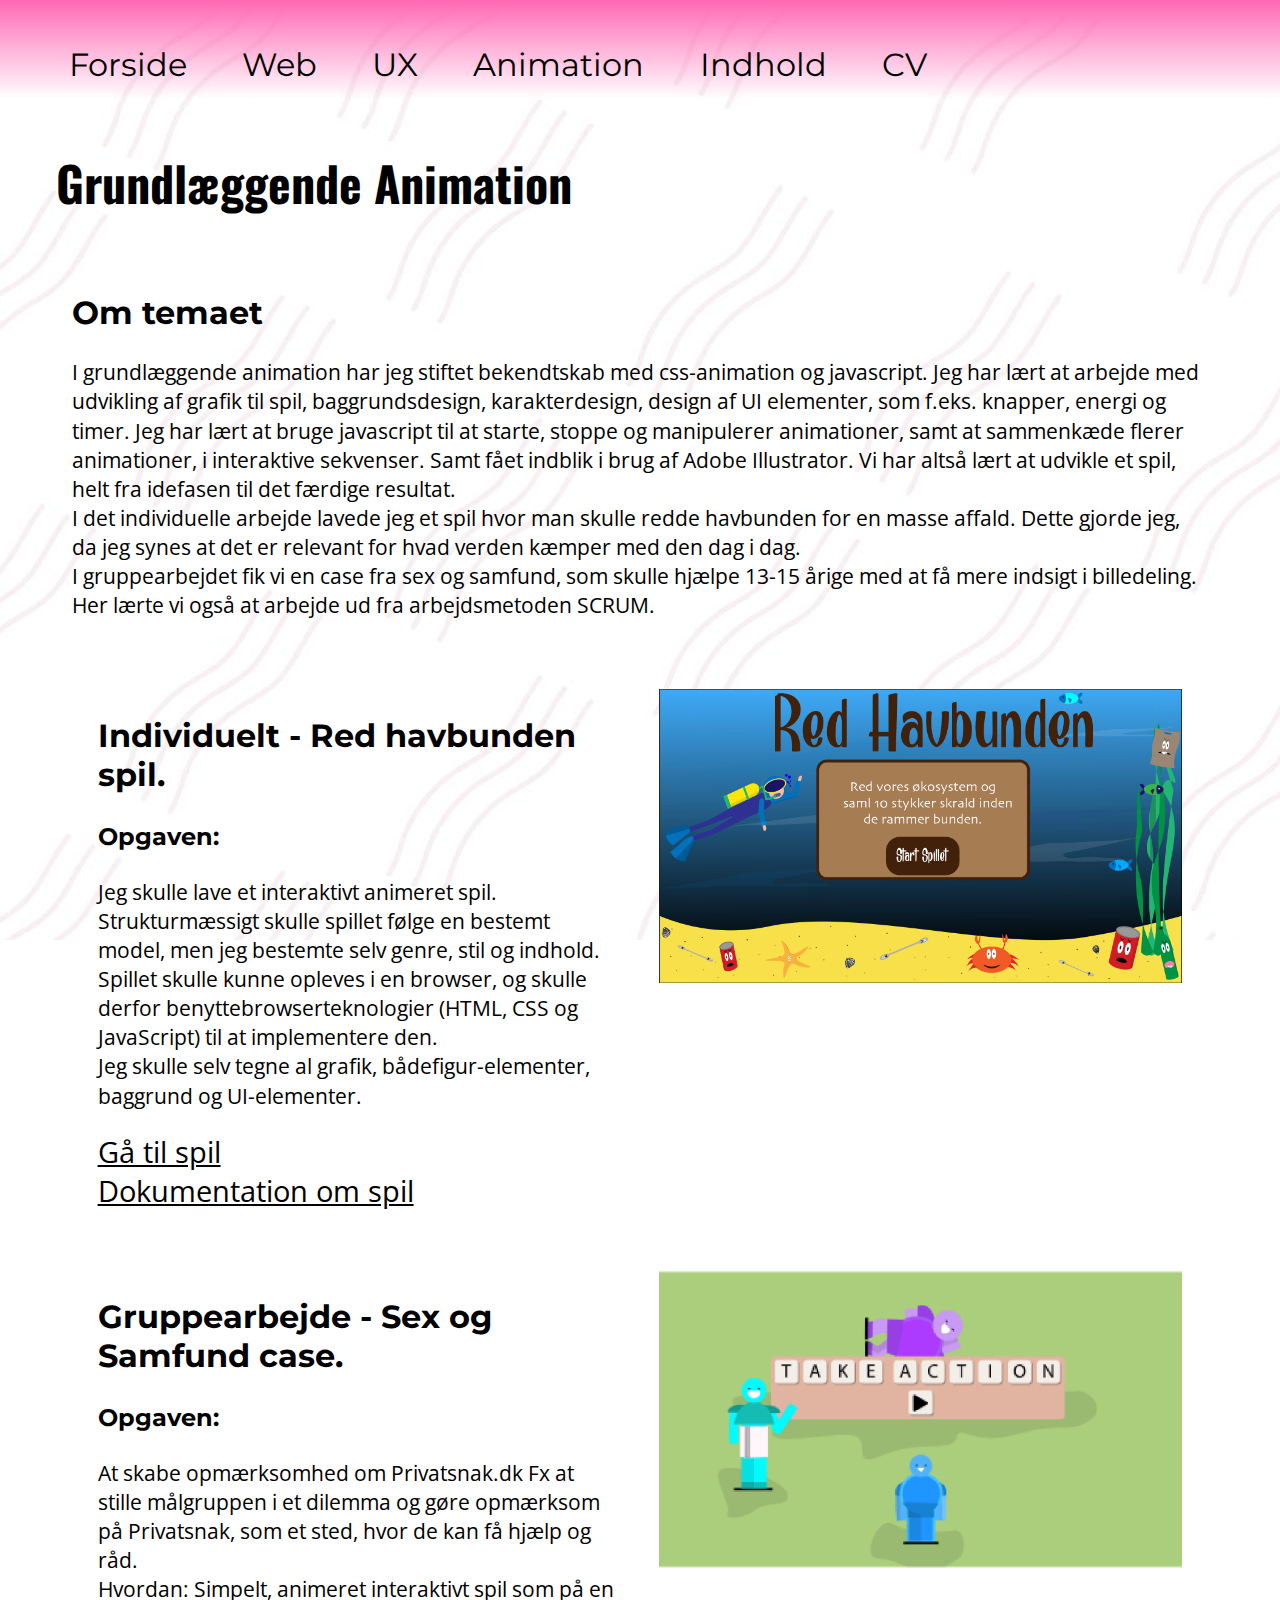
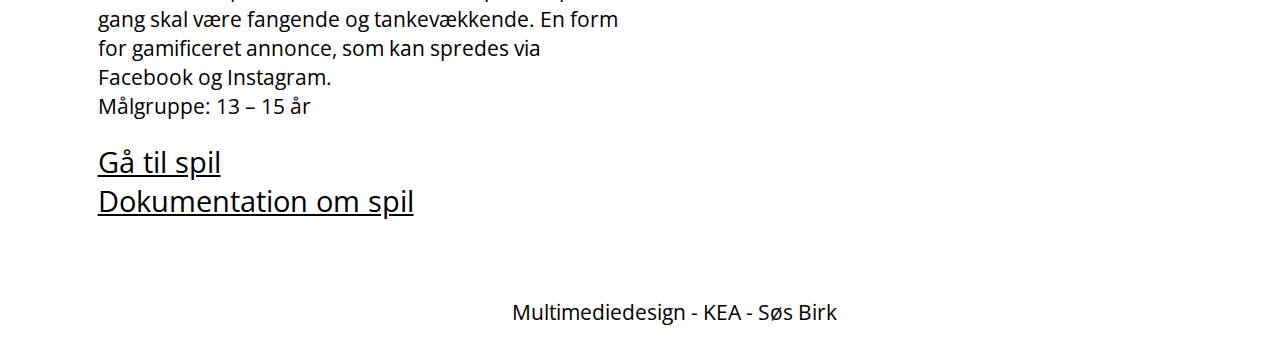
<file: animation.html>
<!DOCTYPE html>
<html lang="da">

<head>
    <meta charset="utf-8">
    <meta name="viewport" content="width=device-width, initial-scale=1.0">
    <title>Portfolio</title>
    <link rel="stylesheet" href="style.css">
    <link href="https://fonts.googleapis.com/css?family=Montserrat|Open+Sans+Condensed:300|Oswald&display=swap" rel="stylesheet">
    <link rel="apple-touch-icon" sizes="180x180" href="my_icon/apple-touch-icon.png">
    <link rel="icon" type="image/png" sizes="32x32" href="my_icon/favicon-32x32.png">
    <link rel="icon" type="image/png" sizes="16x16" href="my_icon/favicon-16x16.png">
    <link rel="manifest" href="my_icon/site.webmanifest">
    <link rel="mask-icon" href="my_icon/safari-pinned-tab.svg" color="#5bbad5">
    <link rel="shortcut icon" href="my_icon/favicon.ico">
    <meta name="msapplication-TileColor" content="#da532c">
    <meta name="msapplication-config" content="my_icon/browserconfig.xml">
    <meta name="theme-color" content="#ffffff">
</head>

<body>
    <header>
        <nav>
            <div id="menuknap">☰</div>
            <ul style="list-style-type:none" id="menu" class="hidden">
                <li><a href="index.html">Forside</a></li>
                <li><a href="web.html">Web</a> </li>
                <li><a href="ux.html">UX</a> </li>
                <li><a href="animation.html">Animation</a> </li>
                <li><a href="indhold.html">Indhold</a> </li>
                <li><a href="cv.html">CV</a> </li>
            </ul>
        </nav>
    </header>

    <section id="animation">

        <h1>Grundlæggende Animation</h1>

        <section id="om_tema">

            <div id="tx">
                <h2>Om temaet</h2>
                <p>I grundlæggende animation har jeg stiftet bekendtskab med css-animation og javascript. Jeg har lært at arbejde med udvikling af grafik til spil, baggrundsdesign, karakterdesign, design af UI elementer, som f.eks. knapper, energi og timer. Jeg har lært at bruge javascript til at starte, stoppe og manipulerer animationer, samt at sammenkæde flerer animationer, i interaktive sekvenser. Samt fået indblik i brug af Adobe Illustrator.
                    Vi har altså lært at udvikle et spil, helt fra idefasen til det færdige resultat. <br>
                    I det individuelle arbejde lavede jeg et spil hvor man skulle redde havbunden for en masse affald. Dette gjorde jeg, da jeg synes at det er relevant for hvad verden kæmper med den dag i dag. <br>
                    I gruppearbejdet fik vi en case fra sex og samfund, som skulle hjælpe 13-15 årige med at få mere indsigt i billedeling. Her lærte vi også at arbejde ud fra arbejdsmetoden SCRUM.
                </p>
            </div>
        </section>
        <div class="sectionwrapper">
            <div class="col">
                <h2>Individuelt - Red havbunden spil.</h2>
                <h3>Opgaven:</h3>
                <p>Jeg skulle lave et interaktivt animeret spil. Strukturmæssigt skulle spillet følge en bestemt model, men jeg bestemte selv genre, stil og indhold. <br>Spillet skulle kunne opleves i en browser, og skulle derfor benyttebrowserteknologier (HTML, CSS og JavaScript) til at implementere den. <br>Jeg skulle selv tegne al grafik, bådefigur-elementer, baggrund og UI-elementer.</p>

                <a href="http://soesbirk.dk/kea/04_animation/spil/index.html"> Gå til spil </a><br>
                <a href="red_havbunden_dokumentation.pdf"> Dokumentation om spil </a>

            </div>
            <div class="col"><img src="red_havbunden.png" alt="redhavbunden">



            </div>
        </div>

        <div class="sectionwrapper">

            <div class="col">
                <h2>Gruppearbejde - Sex og Samfund case.</h2>
                <h3>Opgaven:</h3>
                <p>At skabe opmærksomhed om Privatsnak.dk
                    Fx at stille målgruppen i et dilemma og gøre opmærksom på Privatsnak, som et sted, hvor de kan få hjælp og råd.

                    <br>Hvordan:
                    Simpelt, animeret interaktivt spil som på en gang skal være fangende og tankevækkende.
                    En form for gamificeret annonce, som kan spredes via Facebook og Instagram.

                    <br>Målgruppe:
                    13 – 15 år
                </p>

                <a href="http://soesbirk.dk/kea/04_animation/take_action/spil1"> Gå til spil </a><br>
                <a href="http://soesbirk.dk/kea/04_animation/take_action_dokumentationssite/gruppe_8_dokumentationssite"> Dokumentation om spil </a>
            </div>
            <div class="col"><img src="take_action.png" alt="spil">

                <figure>
                    <figcaption></figcaption>
                </figure>

            </div>
        </div>

    </section>

    <footer>
        <div class="footer">
            <p> Multimediedesign - KEA - Søs Birk</p>
        </div>
    </footer>
    <script src="script.js"></script>
</body>

</html>
</file>
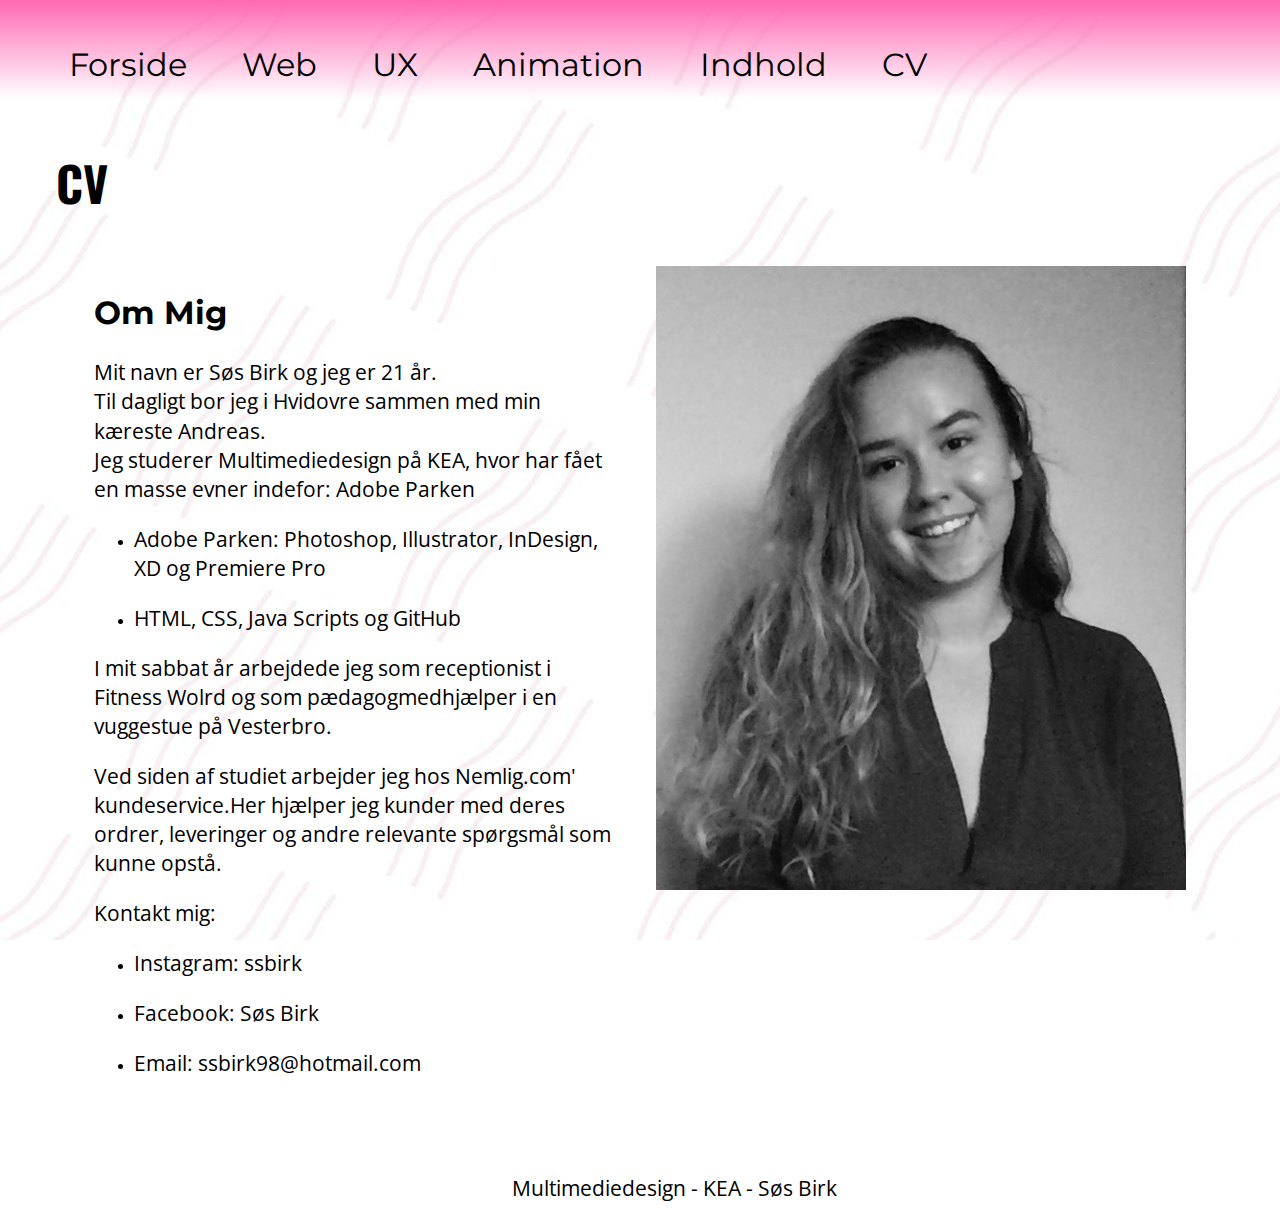
<file: cv.html>
<!DOCTYPE html>
<html lang="da">

<head>
    <meta charset="utf-8">
    <meta name="viewport" content="width=device-width, initial-scale=1.0">
    <title>Portfolio</title>
    <link rel="stylesheet" href="style.css">
    <link href="https://fonts.googleapis.com/css?family=Montserrat|Open+Sans+Condensed:300|Oswald&display=swap" rel="stylesheet">
    <link rel="apple-touch-icon" sizes="180x180" href="my_icon/apple-touch-icon.png">
    <link rel="icon" type="image/png" sizes="32x32" href="my_icon/favicon-32x32.png">
    <link rel="icon" type="image/png" sizes="16x16" href="my_icon/favicon-16x16.png">
    <link rel="manifest" href="my_icon/site.webmanifest">
    <link rel="mask-icon" href="my_icon/safari-pinned-tab.svg" color="#5bbad5">
    <link rel="shortcut icon" href="my_icon/favicon.ico">
    <meta name="msapplication-TileColor" content="#da532c">
    <meta name="msapplication-config" content="my_icon/browserconfig.xml">
    <meta name="theme-color" content="#ffffff">

</head>

<body>
    <header>
        <nav>
            <div id="menuknap">☰</div>
            <ul style="list-style-type:none" id="menu" class="hidden">
                <li><a href="index.html">Forside</a></li>
                <li><a href="web.html">Web</a> </li>
                <li><a href="ux.html">UX</a> </li>
                <li><a href="animation.html">Animation</a> </li>
                <li><a href="indhold.html">Indhold</a> </li>
                <li><a href="cv.html">CV</a> </li>
            </ul>
        </nav>
    </header>

    <section id="cv">
        <h1>CV</h1>
        <div class="sectionwrapper">

            <div class="col">
                <h2>Om Mig</h2>
                <p>Mit navn er Søs Birk og jeg er 21 år.<br>
                    Til dagligt bor jeg i Hvidovre sammen med min kæreste Andreas.<br>
                    Jeg studerer Multimediedesign på KEA, hvor har fået en masse evner indefor: Adobe Parken <br>
                    <ul>
                        <li>
                            <p>Adobe Parken: Photoshop, Illustrator, InDesign, XD og Premiere Pro</p>
                        </li>

                        <li>
                            <p>HTML, CSS, Java Scripts og GitHub</p>
                        </li>
                    </ul>


                    <p> I mit sabbat år arbejdede jeg som receptionist i Fitness Wolrd og som pædagogmedhjælper i en vuggestue på Vesterbro.</p>
                    <p>
                        Ved siden af studiet arbejder jeg hos Nemlig.com' kundeservice.Her hjælper jeg kunder med deres ordrer, leveringer og andre relevante spørgsmål som kunne opstå.
                    </p>

                    <p>Kontakt mig:</p>
                    <ul>
                        <li>
                            <p>Instagram: ssbirk</p>
                        </li>

                        <li>
                            <p>Facebook: Søs Birk</p>
                        </li>
                        <li>
                            <p>Email: ssbirk98@hotmail.com</p>
                        </li>
                    </ul>

            </div>
            <div class="col"><img src="billede_af_mig.jpeg" alt="mig">
                <figure>
                    <figcaption></figcaption>
                </figure>

            </div>
        </div>
    </section>

    <footer>
        <div class="footer">
            <p> Multimediedesign - KEA - Søs Birk</p>
        </div>
    </footer>
    <script src="script.js"></script>
</body>

</html>
</file>
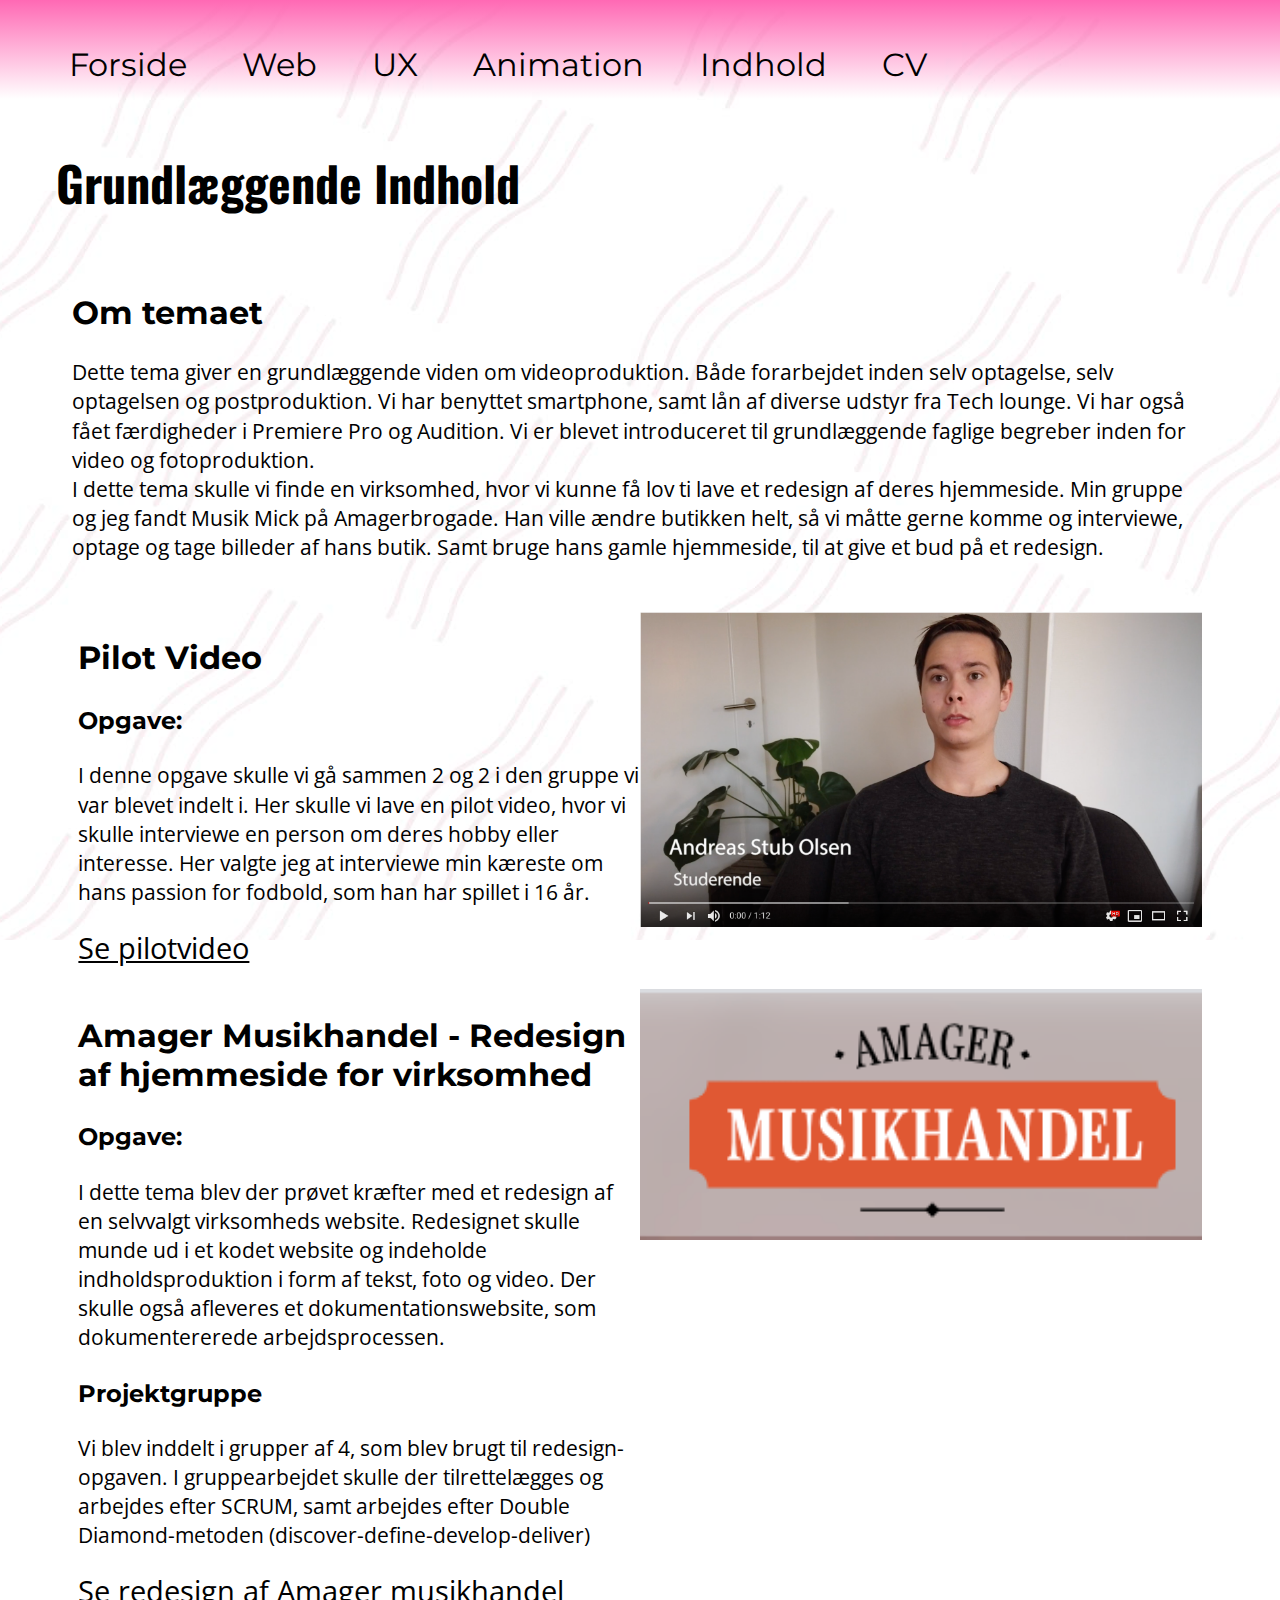
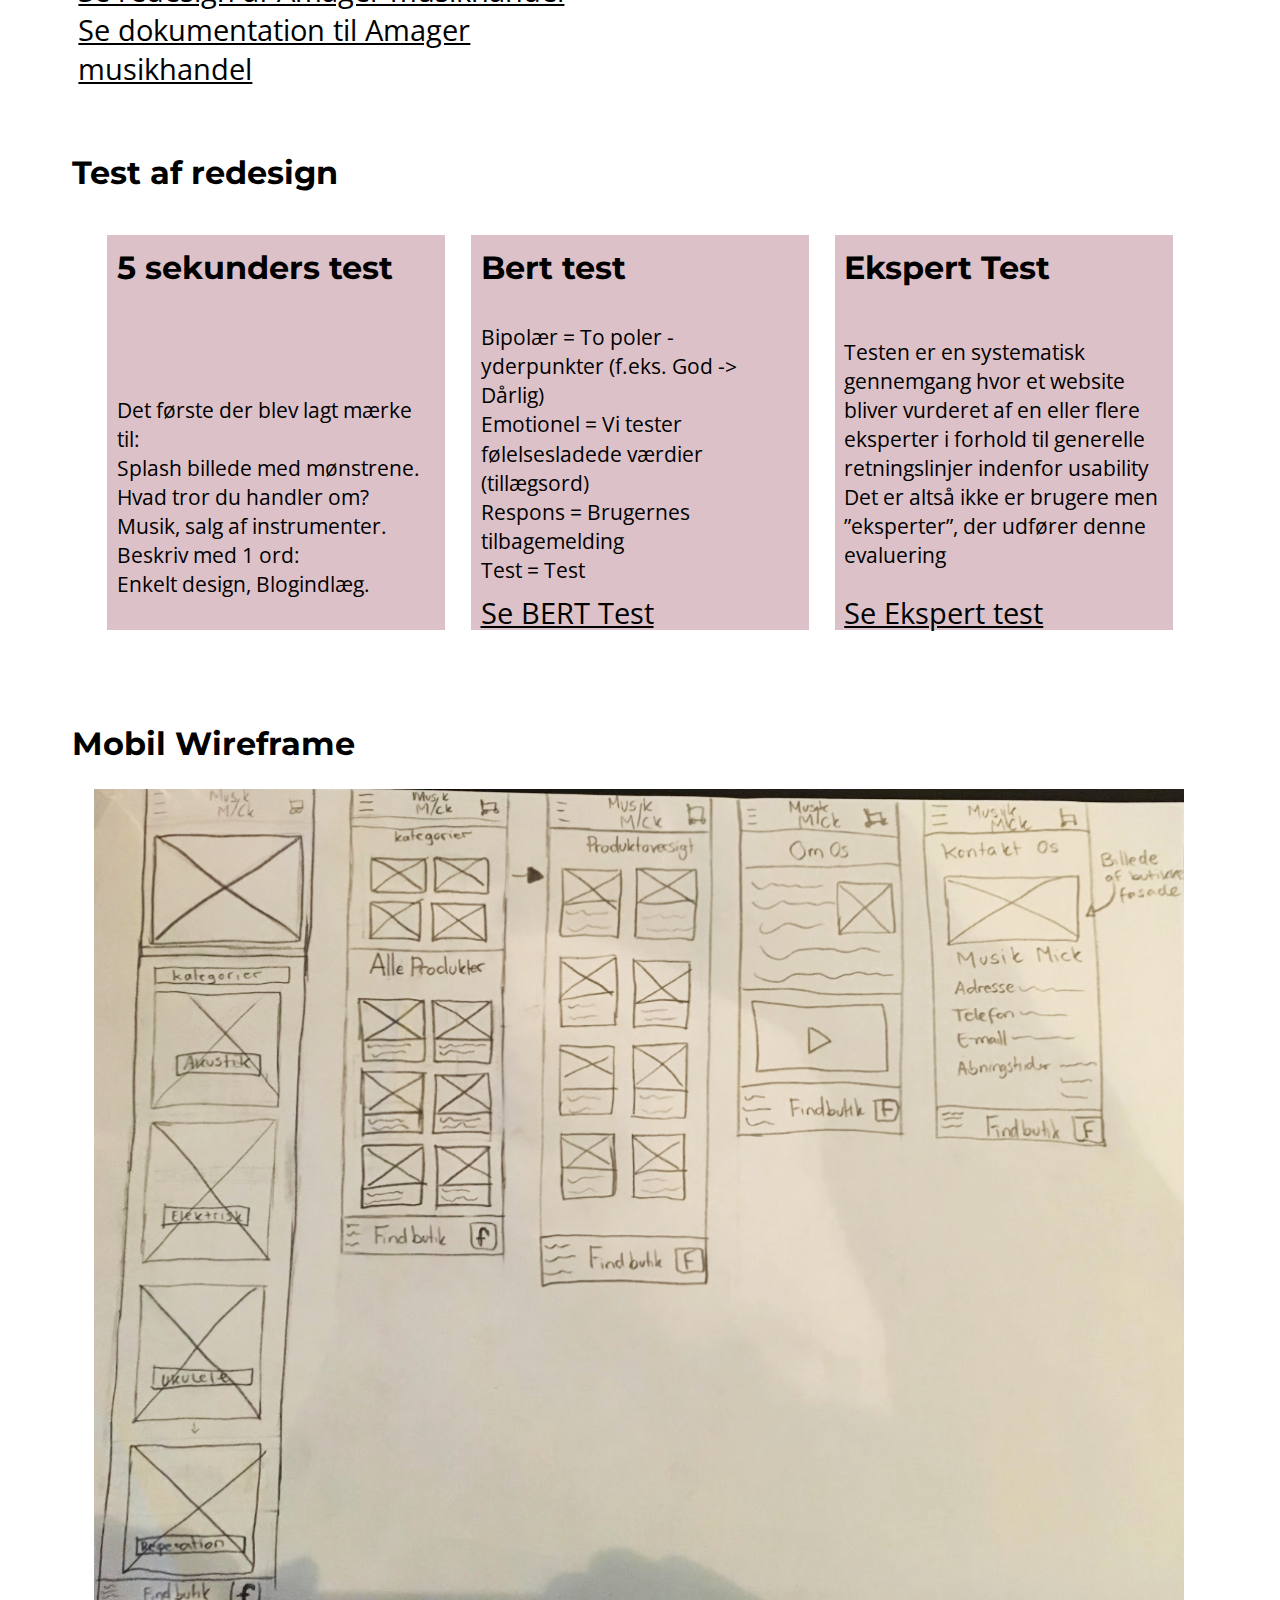
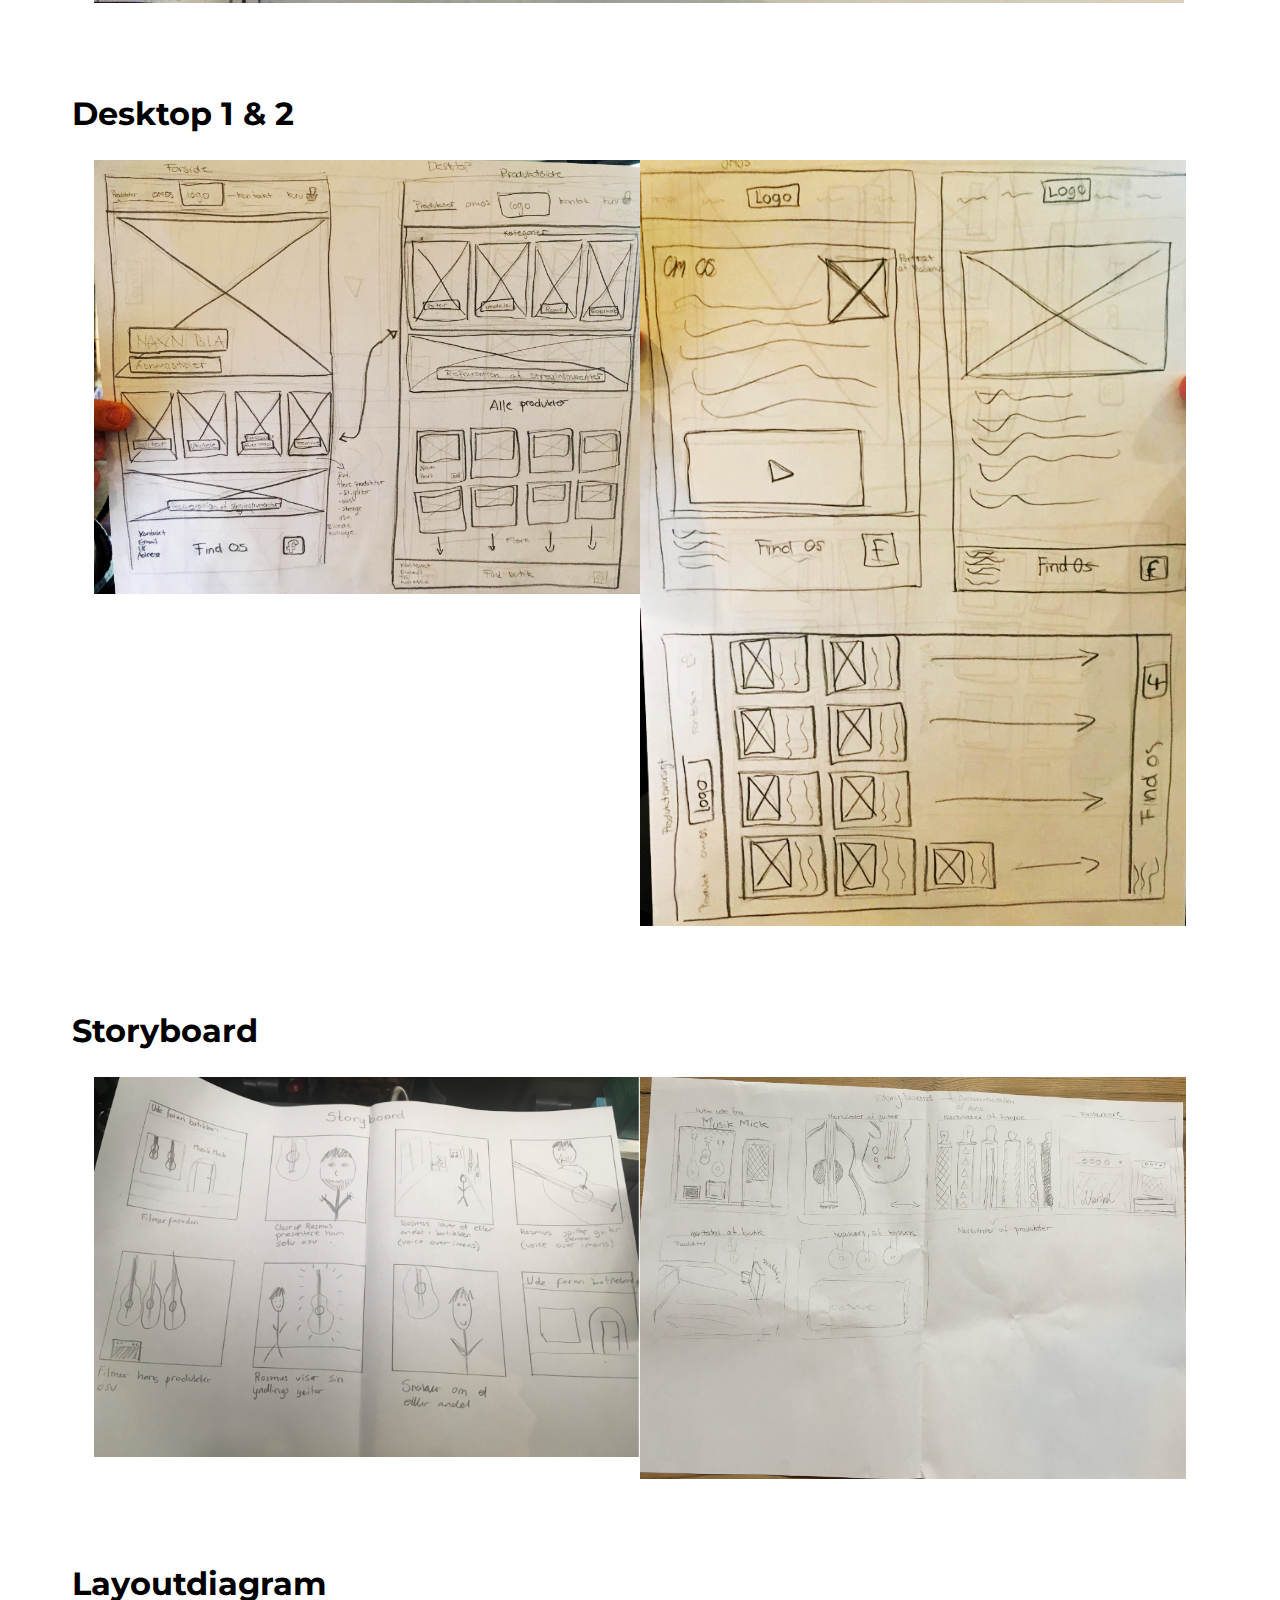
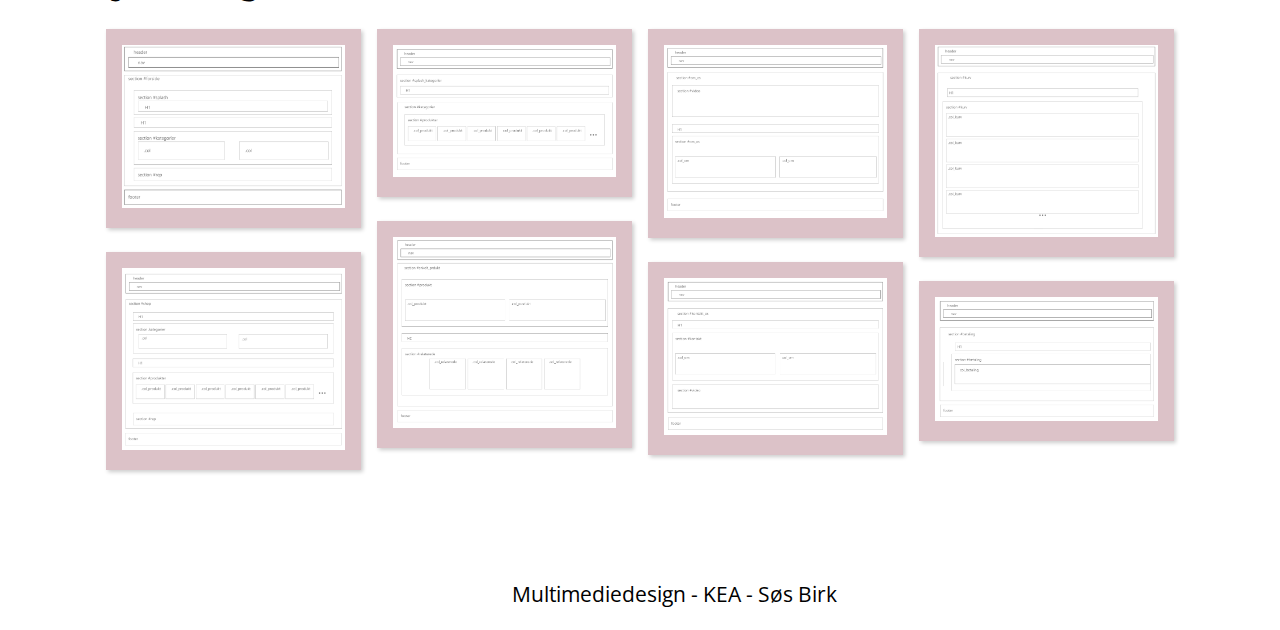
<file: indhold.html>
<!DOCTYPE html>
<html lang="da">

<head>
    <meta charset="utf-8">
    <meta name="viewport" content="width=device-width, initial-scale=1.0">
    <title>Portfolio</title>
    <link rel="stylesheet" href="style.css">
    <link href="https://fonts.googleapis.com/css?family=Montserrat|Open+Sans+Condensed:300|Oswald&display=swap" rel="stylesheet">
    <link rel="apple-touch-icon" sizes="180x180" href="my_icon/apple-touch-icon.png">
    <link rel="icon" type="image/png" sizes="32x32" href="my_icon/favicon-32x32.png">
    <link rel="icon" type="image/png" sizes="16x16" href="my_icon/favicon-16x16.png">
    <link rel="manifest" href="my_icon/site.webmanifest">
    <link rel="mask-icon" href="my_icon/safari-pinned-tab.svg" color="#5bbad5">
    <link rel="shortcut icon" href="my_icon/favicon.ico">
    <meta name="msapplication-TileColor" content="#da532c">
    <meta name="msapplication-config" content="my_icon/browserconfig.xml">
    <meta name="theme-color" content="#ffffff">
</head>

<body>
    <header>
        <nav>
            <div id="menuknap">☰</div>
            <ul style="list-style-type:none" id="menu" class="hidden">
                <li><a href="index.html">Forside</a></li>
                <li><a href="web.html">Web</a> </li>
                <li><a href="ux.html">UX</a> </li>
                <li><a href="animation.html">Animation</a> </li>
                <li><a href="indhold.html">Indhold</a> </li>
                <li><a href="cv.html">CV</a> </li>
            </ul>
        </nav>
    </header>


    <section id="indhold">
        <h1>Grundlæggende Indhold</h1>
        <section id="om_tema">
            <div class="tx">
                <h2>Om temaet</h2>
                <p>Dette tema giver en grundlæggende viden om videoproduktion. Både forarbejdet inden selv optagelse, selv optagelsen og postproduktion. Vi har benyttet smartphone, samt lån af diverse udstyr fra Tech lounge. Vi har også fået færdigheder i Premiere Pro og Audition. Vi er blevet introduceret til grundlæggende faglige begreber inden for video og fotoproduktion. <br>

                    I dette tema skulle vi finde en virksomhed, hvor vi kunne få lov ti lave et redesign af deres hjemmeside. Min gruppe og jeg fandt Musik Mick på Amagerbrogade. Han ville ændre butikken helt, så vi måtte gerne komme og interviewe, optage og tage billeder af hans butik. Samt bruge hans gamle hjemmeside, til at give et bud på et redesign.</p>
            </div>
        </section>


        <div class="sectionwrapper">

            <div class="col">
                <h2>Pilot Video</h2>
                <h3>Opgave:</h3>
                <p> I denne opgave skulle vi gå sammen 2 og 2 i den gruppe vi var blevet indelt i. Her skulle vi lave en pilot video, hvor vi skulle interviewe en person om deres hobby eller interesse. Her valgte jeg at interviewe min kæreste om hans passion for fodbold, som han har spillet i 16 år.</p>

                <a href="https://www.youtube.com/watch?v=8Mih6vYU_7w"> Se pilotvideo</a>

            </div>
            <div class="col"><img src="pilot_video.png" alt="pilotvideo">
                <figure>
                    <figcaption></figcaption>
                </figure>

            </div>
        </div>

        <div class="sectionwrapper">

            <div class="col">
                <h2>Amager Musikhandel - Redesign af hjemmeside for virksomhed</h2>
                <h3>Opgave:</h3>
                <p> I dette tema blev der prøvet kræfter med et redesign af en selvvalgt virksomheds website. Redesignet skulle munde ud i et kodet website og indeholde indholdsproduktion i form af tekst, foto og video. Der skulle også afleveres et dokumentationswebsite, som dokumentererede arbejdsprocessen. </p>
                <h3>Projektgruppe </h3>
                <p> Vi blev inddelt i grupper af 4, som blev brugt til redesign-opgaven. I gruppearbejdet skulle der tilrettelægges og arbejdes efter SCRUM, samt arbejdes efter Double Diamond-metoden (discover-define-develop-deliver)</p>

                <a href="http://soesbirk.dk/kea/05_indhold/05_03_01_redesign/"> Se redesign af Amager musikhandel</a> <br>
                <a href="http://soesbirk.dk/kea/05_indhold/musik_mick_dokumentation/"> Se dokumentation til Amager musikhandel</a>

            </div>
            <div class="col"><img src="amager_musikhandel_logo.png" alt="logo">
                <figure>
                    <figcaption></figcaption>
                </figure>

            </div>
        </div>

        <section id="test">
            <h2>Test af redesign</h2>
            <div class="sectionwrapper1">
                <div class="col_m">
                    <h2>5 sekunders test</h2>
                    <p>Det første der blev lagt mærke til:<br>
                        Splash billede med mønstrene.<br>
                        Hvad tror du handler om?<br>
                        Musik, salg af instrumenter.<br>
                        Beskriv med 1 ord:<br>
                        Enkelt design, Blogindlæg.</p>
                </div>
                <div class="col_m">
                    <h2>Bert test</h2>
                    <p>Bipolær = To poler - yderpunkter (f.eks. God -> Dårlig)<br>
                        Emotionel = Vi tester følelsesladede værdier (tillægsord)<br>
                        Respons = Brugernes tilbagemelding<br>
                        Test = Test
                    </p>
                    <a href="https://docs.google.com/forms/d/e/1FAIpQLSd1C9juSrXY-UxzP1SEdIyHk-YEhsrnRTZ1MOI7O9NQSk0X9A/viewform"> Se BERT Test</a>
                </div>
                <div class="col_m">
                    <h2>Ekspert Test</h2>
                    <p>Testen er en systematisk gennemgang hvor et website bliver vurderet af en eller flere eksperter i forhold til generelle retningslinjer indenfor usability
                        Det er altså ikke er brugere men ”eksperter”, der udfører denne evaluering</p>
                    <a href="eksperttest.pdf">Se Ekspert test</a>
                </div>

            </div>
        </section>

        <section id="mobil">
            <h2>Mobil Wireframe</h2>
            <div class="sectionwrapper">
                <div class="col">
                    <img src="wireframe_mobil.png" alt="mobil">
                </div>
            </div>
        </section>


        <section id="desktop">
            <h2>Desktop 1 & 2</h2>
            <div class="sectionwrapper">
                <div class="col">
                    <img src="wirefram_desktop1.png" alt="dektop1">
                </div>
                <div class="col">
                    <img src="wireframe_desktop2.png" alt="desktop2">
                </div>
            </div>
        </section>

        <section id="storyboard">
            <h2>Storyboard</h2>
            <div class="sectionwrapper">
                <div class="col">
                    <img src="storyboard.png" alt="storyboard">
                </div>
                <div class="col">
                    <img src="storyboard2.JPG" alt="storyboard2">
                </div>
            </div>
        </section>

        <section id="layoutdiagram">
            <h2>Layoutdiagram</h2>
            <div id="layoutdiagram_id">
                <div class="col">
                    <div class="layoutdiagram"><img src="layout2.png" alt="2"></div>
                    <div class="layoutdiagram"><img src="layout3.png" alt="3"></div>
                    <div class="layoutdiagram"><img src="layout4.png" alt="4"></div>
                    <div class="layoutdiagram"><img src="layout5.png" alt="5"></div>
                    <div class="layoutdiagram"><img src="layout6.png" alt="6"></div>
                    <div class="layoutdiagram"><img src="layout7.png" alt="7"></div>
                    <div class="layoutdiagram"><img src="layout8.png" alt="8"></div>
                    <div class="layoutdiagram"><img src="layout9.png" alt="9"></div>
                </div>
            </div>

        </section>
    </section>



    <footer>
        <div class="footer">
            <p> Multimediedesign - KEA - Søs Birk</p>
        </div>
    </footer>
    <script src="script.js"></script>
</body>

</html>
</file>
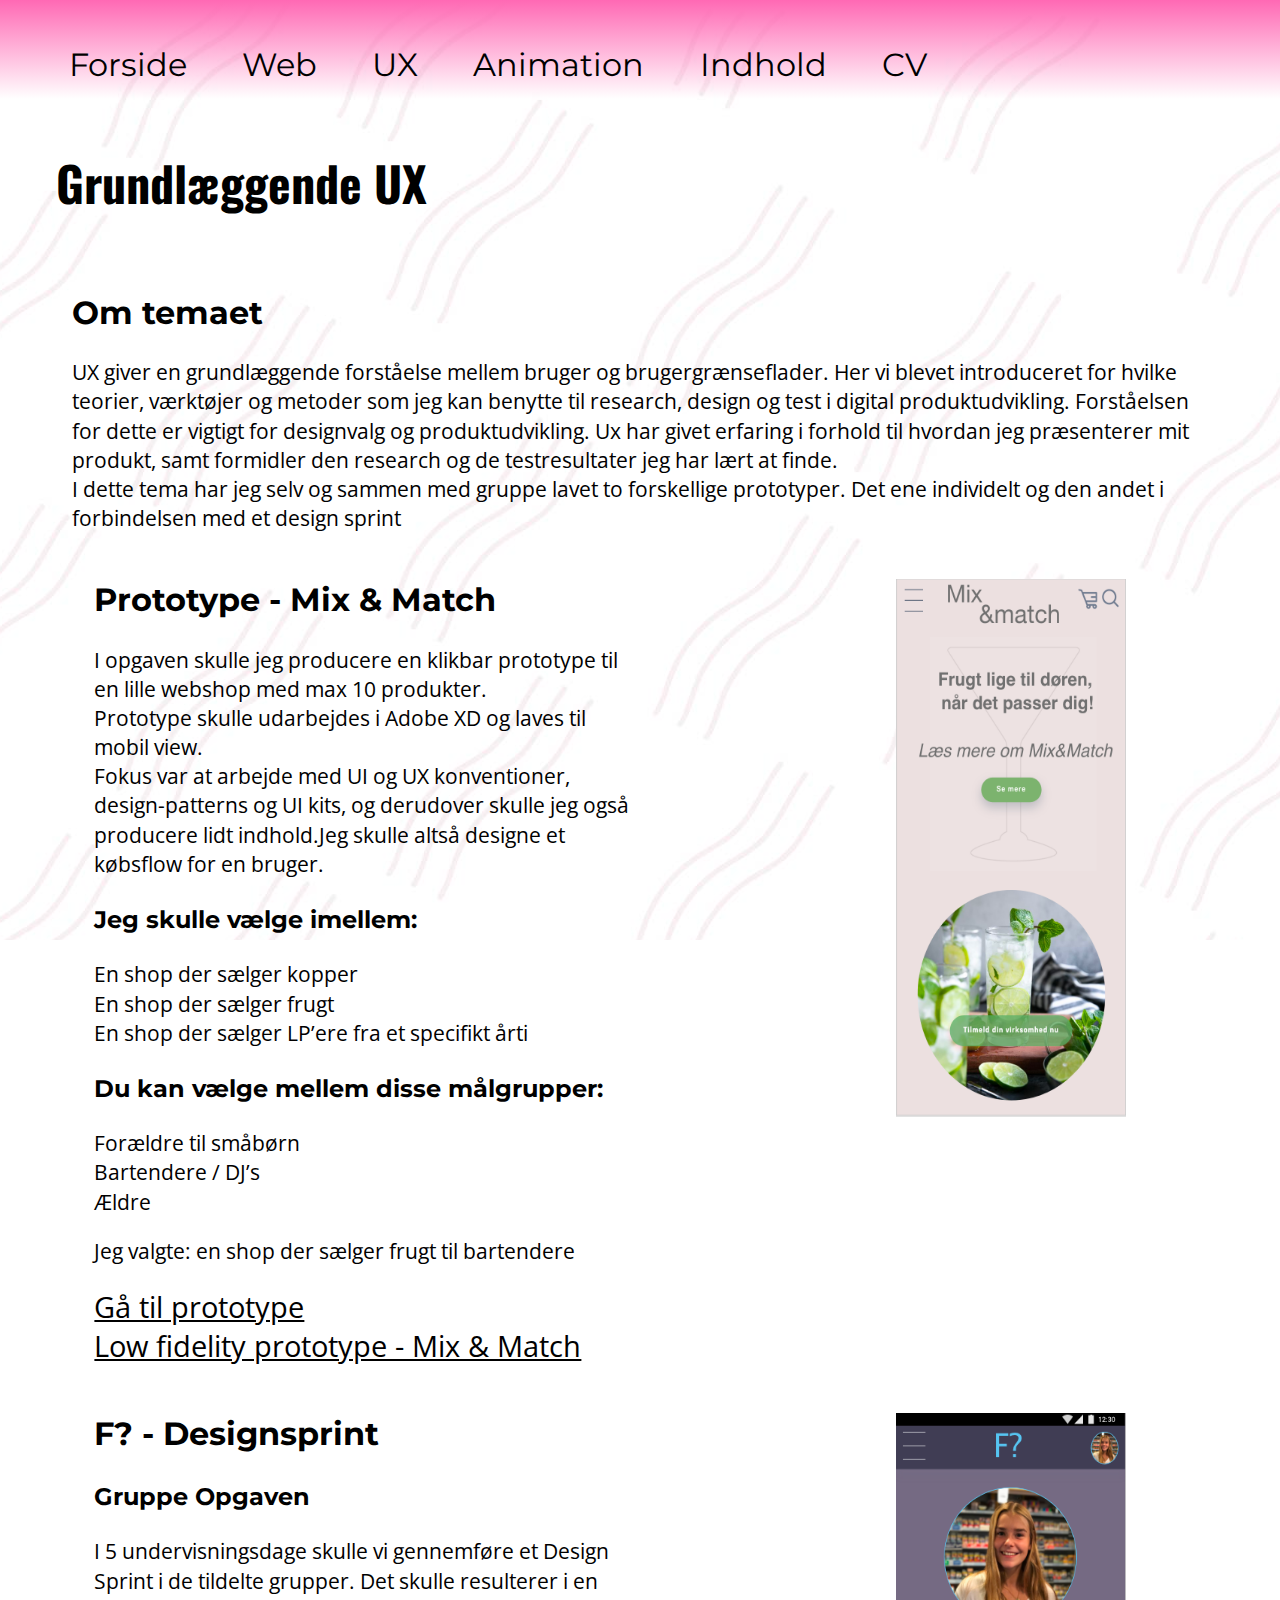
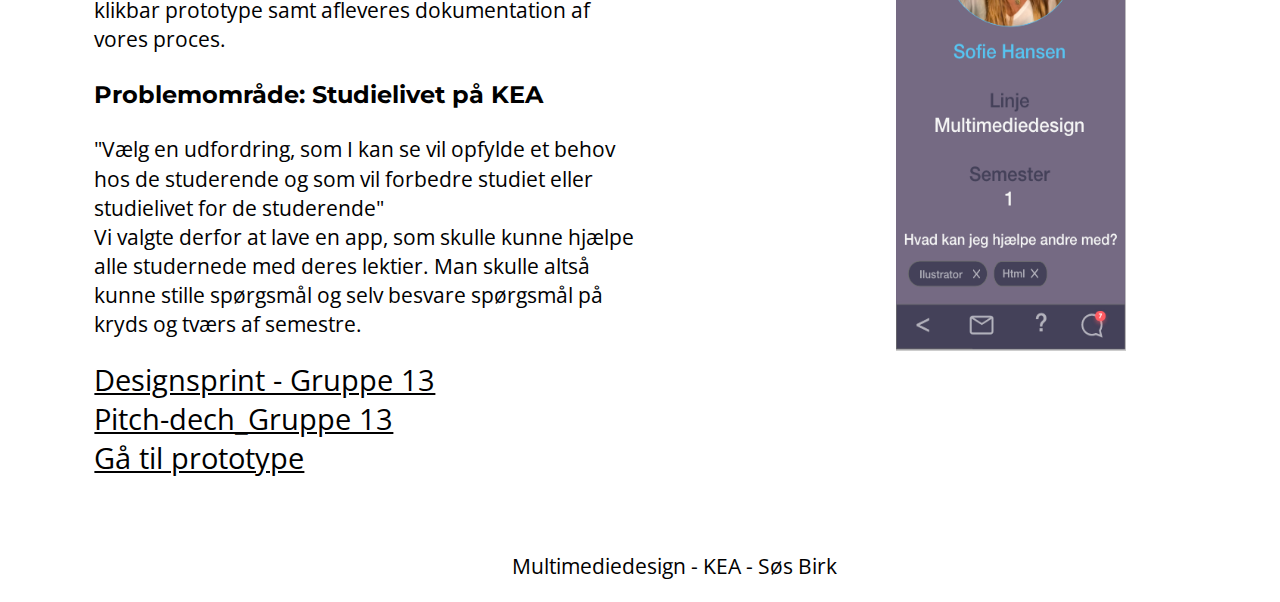
<file: ux.html>
<!DOCTYPE html>
<html lang="da">

<head>
    <meta charset="utf-8">
    <meta name="viewport" content="width=device-width, initial-scale=1.0">
    <title>Portfolio</title>
    <link rel="stylesheet" href="style.css">
    <link href="https://fonts.googleapis.com/css?family=Montserrat|Open+Sans+Condensed:300|Oswald&display=swap" rel="stylesheet">
    <link rel="apple-touch-icon" sizes="180x180" href="my_icon/apple-touch-icon.png">
    <link rel="icon" type="image/png" sizes="32x32" href="my_icon/favicon-32x32.png">
    <link rel="icon" type="image/png" sizes="16x16" href="my_icon/favicon-16x16.png">
    <link rel="manifest" href="my_icon/site.webmanifest">
    <link rel="mask-icon" href="my_icon/safari-pinned-tab.svg" color="#5bbad5">
    <link rel="shortcut icon" href="my_icon/favicon.ico">
    <meta name="msapplication-TileColor" content="#da532c">
    <meta name="msapplication-config" content="my_icon/browserconfig.xml">
    <meta name="theme-color" content="#ffffff">
</head>

<body>
    <header>
        <nav>
            <div id="menuknap">☰</div>
            <ul style="list-style-type:none" id="menu" class="hidden">
                <li><a href="index.html">Forside</a></li>
                <li><a href="web.html">Web</a> </li>
                <li><a href="ux.html">UX</a> </li>
                <li><a href="animation.html">Animation</a> </li>
                <li><a href="indhold.html">Indhold</a> </li>
                <li><a href="cv.html">CV</a> </li>
            </ul>
        </nav>
    </header>

    <section id="ux">
        <h1>Grundlæggende UX</h1>

        <section id="om_tema">
            <div class="tx">
                <h2>Om temaet</h2>
                <p>UX giver en grundlæggende forståelse mellem bruger og brugergrænseflader. Her vi blevet introduceret for hvilke teorier, værktøjer og metoder som jeg kan benytte til research, design og test i digital produktudvikling. Forståelsen for dette er vigtigt for designvalg og produktudvikling.
                    Ux har givet erfaring i forhold til hvordan jeg præsenterer mit produkt, samt formidler den research og de testresultater jeg har lært at finde. <br>

                    I dette tema har jeg selv og sammen med gruppe lavet to forskellige prototyper. Det ene individelt og den andet i forbindelsen med et design sprint

                </p>
            </div>

            <div class="sectionwrapper">
                <div class="col">
                    <h2>Prototype - Mix & Match</h2>
                    <p>I opgaven skulle jeg producere en klikbar prototype til en lille webshop med max 10 produkter.<br>
                        Prototype skulle udarbejdes i Adobe XD og laves til mobil view. <br>Fokus var at arbejde med UI og UX konventioner, design-patterns og UI kits, og derudover skulle jeg også producere lidt indhold.Jeg skulle altså designe et købsflow for en bruger.</p>
                    <h3>Jeg skulle vælge imellem:</h3>
                    <p>
                        En shop der sælger kopper<br>
                        En shop der sælger frugt<br>
                        En shop der sælger LP’ere fra et specifikt årti<br></p>

                    <h3>Du kan vælge mellem disse målgrupper:</h3>
                    <p>
                        Forældre til småbørn<br>
                        Bartendere / DJ’s<br>
                        Ældre</p>
                    <p>Jeg valgte: en shop der sælger frugt til bartendere</p>
                    <a href="https://xd.adobe.com/view/38e74585-1d82-41db-59f8-d93b5b6a9679-4ed6/"> Gå til prototype</a> <br>

                    <div class="skitse"><a href="low_fidelity_prototype.jpg"> Low fidelity prototype - Mix & Match</a></div>
                </div>
                <div class="col">
                    <img src="web_prototype.png" alt="prototype"></div>
            </div>

            <div class="sectionwrapper">
                <div class="col">
                    <h2>F? - Designsprint</h2>
                    <h3>Gruppe Opgaven</h3>
                    <p>I 5 undervisningsdage skulle vi gennemføre et Design Sprint i de tildelte grupper. Det skulle resulterer i en klikbar prototype samt afleveres dokumentation af vores proces. </p>

                    <h3>Problemområde: Studielivet på KEA</h3>
                    <p>"Vælg en udfordring, som I kan se vil opfylde et behov hos de studerende og som vil forbedre studiet eller studielivet for de studerende"<br> Vi valgte derfor at lave en app, som skulle kunne hjælpe alle studernede med deres lektier. Man skulle altså kunne stille spørgsmål og selv besvare spørgsmål på kryds og tværs af semestre.</p>

                    <a href="Gruppe_13.pdf"> Designsprint - Gruppe 13</a> <br>
                    <a href="Pitch-dech_gruppe13_F.pdf"> Pitch-dech_Gruppe 13</a> <br>
                    <a href="https://xd.adobe.com/view/135e8521-d49e-49f3-5b28-c72b6cb69670-656f/"> Gå til prototype </a>


                </div>
                <div class="col">

                    <img src="f_spoergsmaal.png" alt="prototype">

                </div>
            </div>


        </section>
    </section>
    <footer>
        <div class="footer">
            <p> Multimediedesign - KEA - Søs Birk</p>
        </div>
    </footer>
    <script src="script.js"></script>
</body>

</html>
</file>
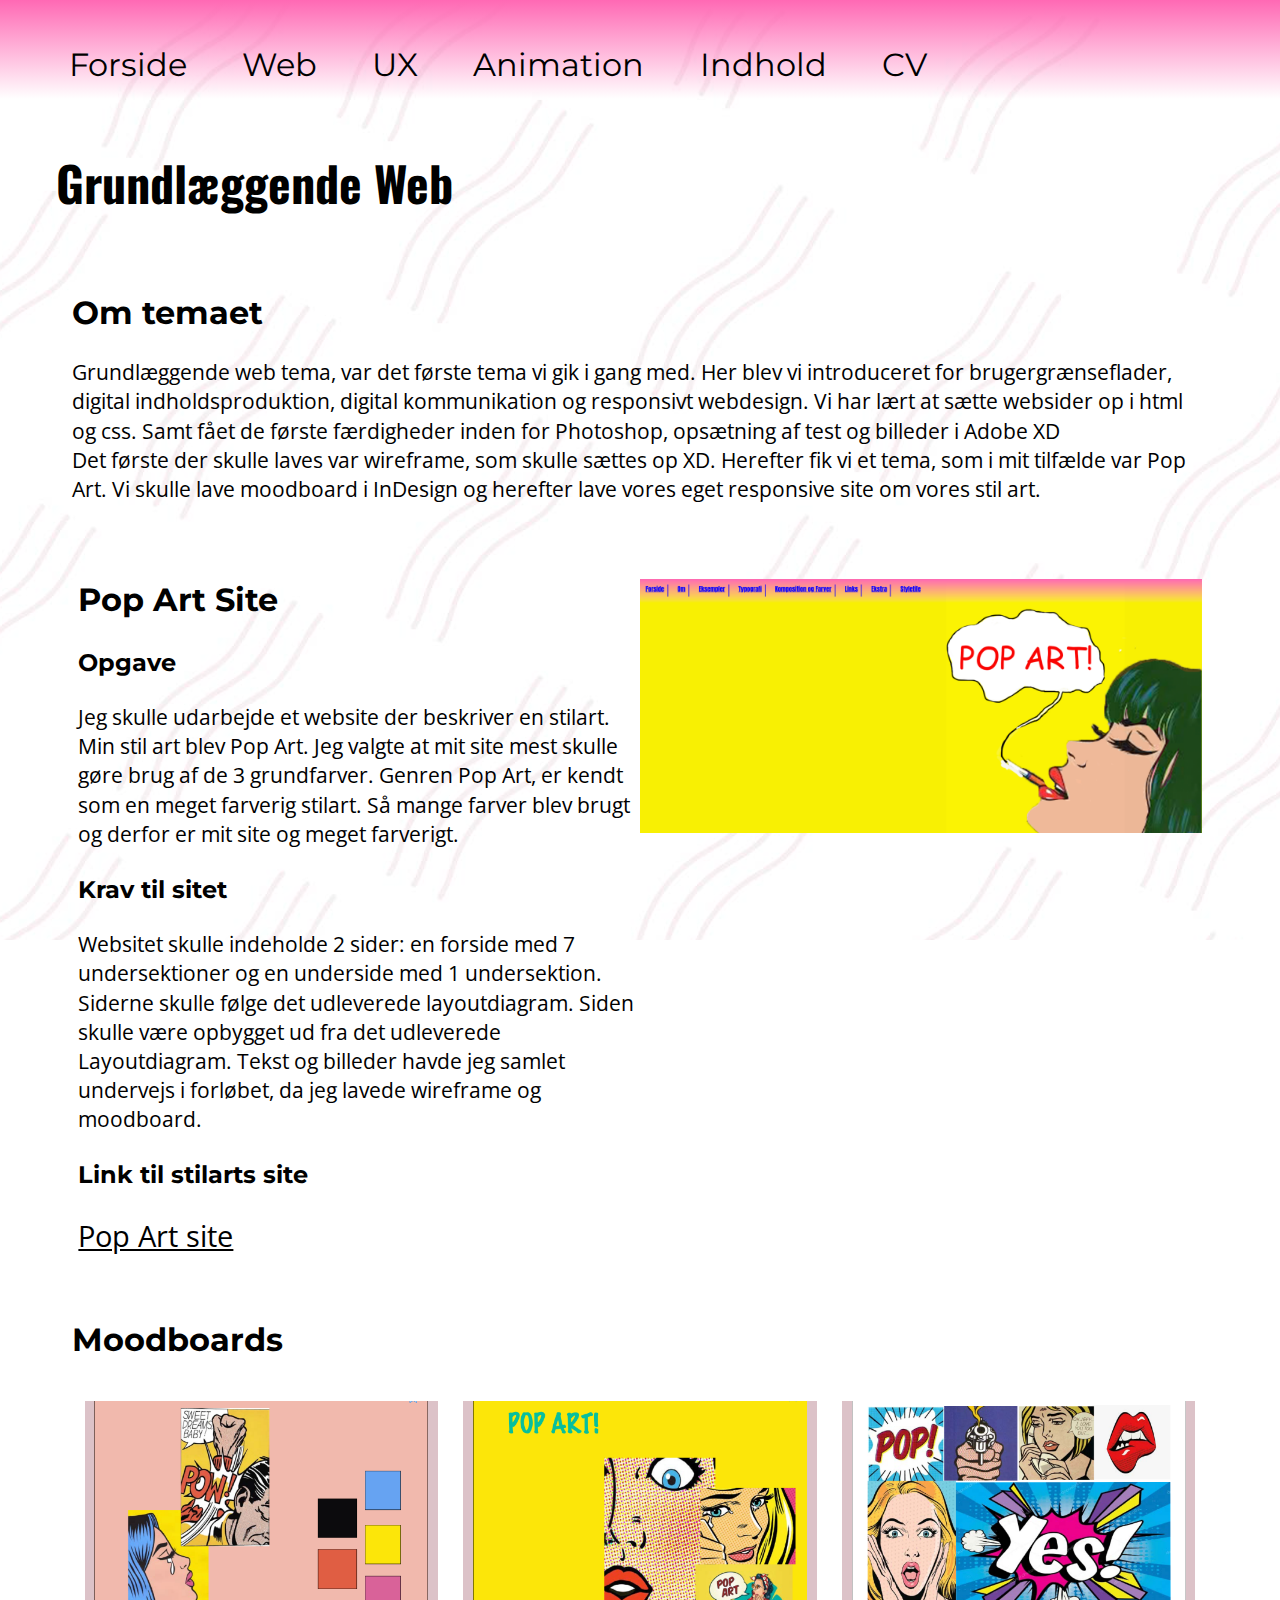
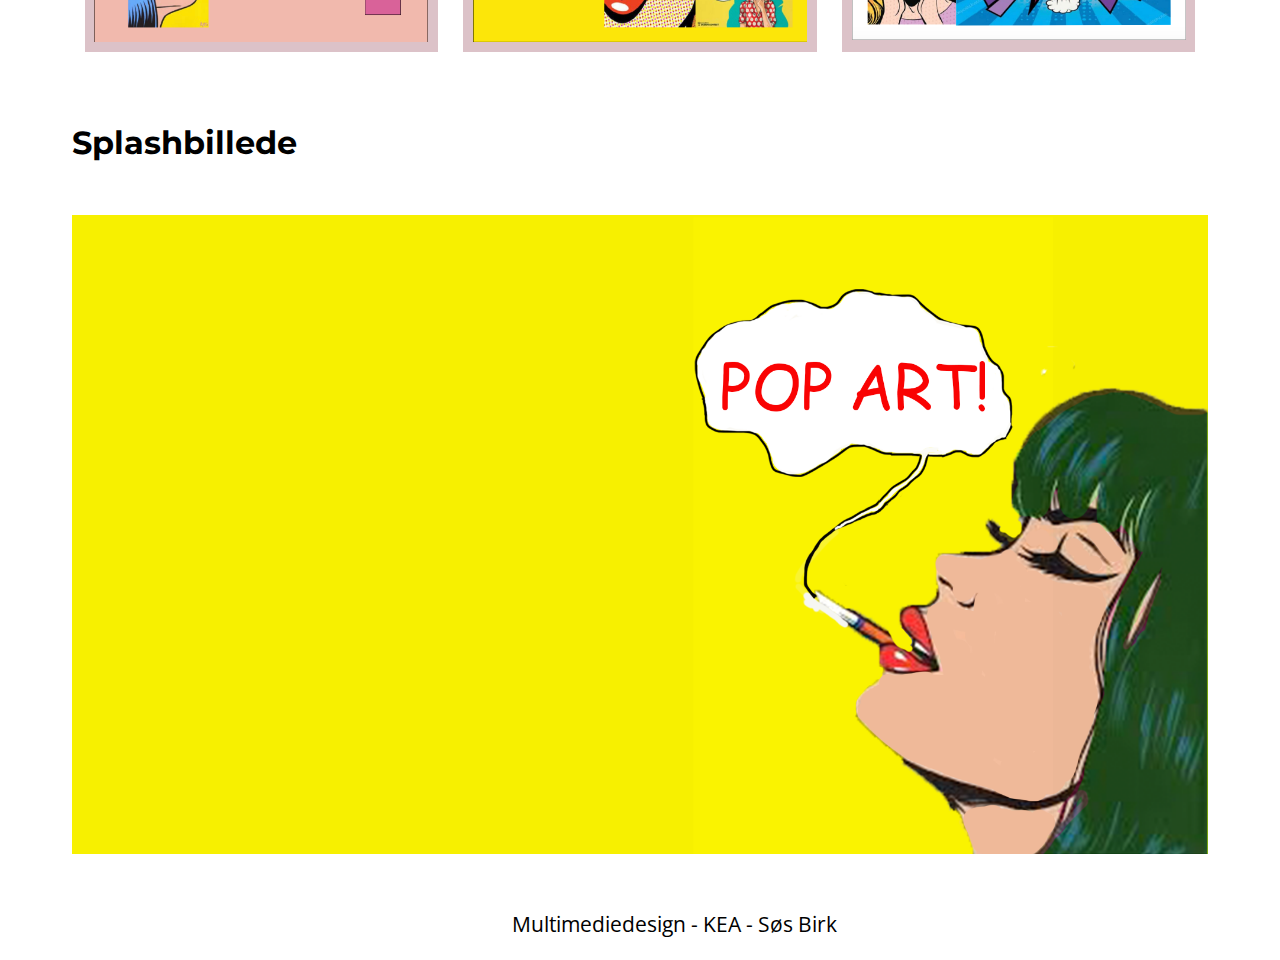
<file: web.html>
<!DOCTYPE html>
<html lang="da">

<head>
    <meta charset="utf-8">
    <meta name="viewport" content="width=device-width, initial-scale=1.0">
    <title>Portfolio</title>
    <link rel="stylesheet" href="style.css">
    <link href="https://fonts.googleapis.com/css?family=Montserrat|Open+Sans+Condensed:300|Oswald&display=swap" rel="stylesheet">
    <link rel="apple-touch-icon" sizes="180x180" href="my_icon/apple-touch-icon.png">
    <link rel="icon" type="image/png" sizes="32x32" href="my_icon/favicon-32x32.png">
    <link rel="icon" type="image/png" sizes="16x16" href="my_icon/favicon-16x16.png">
    <link rel="manifest" href="my_icon/site.webmanifest">
    <link rel="mask-icon" href="my_icon/safari-pinned-tab.svg" color="#5bbad5">
    <link rel="shortcut icon" href="my_icon/favicon.ico">
    <meta name="msapplication-TileColor" content="#da532c">
    <meta name="msapplication-config" content="my_icon/browserconfig.xml">
    <meta name="theme-color" content="#ffffff">
</head>

<body>
    <header>
        <nav>
            <div id="menuknap">☰</div>
            <ul style="list-style-type:none" id="menu" class="hidden">
                <li><a href="index.html">Forside</a></li>
                <li><a href="web.html">Web</a> </li>
                <li><a href="ux.html">UX</a> </li>
                <li><a href="animation.html">Animation</a> </li>
                <li><a href="indhold.html">Indhold</a> </li>
                <li><a href="cv.html">CV</a> </li>
            </ul>
        </nav>
    </header>


    <section id="web">
        <h1>Grundlæggende Web</h1>


        <section id="om_tema">
            <div class="tx">
                <h2>Om temaet</h2>
                <p>Grundlæggende web tema, var det første tema vi gik i gang med. Her blev vi introduceret for brugergrænseflader, digital indholdsproduktion, digital kommunikation og responsivt webdesign.
                    Vi har lært at sætte websider op i html og css. Samt fået de første færdigheder inden for Photoshop, opsætning af test og billeder i Adobe XD<br>

                    Det første der skulle laves var wireframe, som skulle sættes op XD. Herefter fik vi et tema, som i mit tilfælde var Pop Art. Vi skulle lave moodboard i InDesign og herefter lave vores eget responsive site om vores stil art.
                </p>
            </div>
        </section>

        <div class="sectionwrapper1">
            <div class="col">
                <h2>Pop Art Site</h2>
                <h3>Opgave</h3>
                <p>Jeg skulle udarbejde et website der beskriver en stilart. Min stil art blev Pop Art. Jeg valgte at mit site mest skulle gøre brug af de 3 grundfarver. Genren Pop Art, er kendt som en meget farverig stilart. Så mange farver blev brugt og derfor er mit site og meget farverigt. <br>
                </p>
                <h3>Krav til sitet</h3>
                <p>Websitet skulle indeholde 2 sider: en forside med 7 undersektioner og en underside med 1 undersektion. Siderne skulle følge det udleverede layoutdiagram. Siden skulle være opbygget ud fra det udleverede Layoutdiagram. Tekst og billeder havde jeg samlet undervejs i forløbet, da jeg lavede wireframe og moodboard. </p>
                <h3>Link til stilarts site</h3>

                <a href="http://soesbirk.dk/kea/04_responsive/02_04_02_responsive_site_v2"> Pop Art site</a>

            </div>
            <div class="col"><img src="stilartsite.png" alt="stilartsite">
                <figure>
                    <figcaption></figcaption>
                </figure>

            </div>
        </div>

        <section id="moodboards">
            <h2>Moodboards</h2>
            <div class="sectionwrapper2">
                <div class="col_m">
                    <img src="moodboard1.png" alt="moodboard"></div>
                <div class="col_m">
                    <img src="moodboard2.png" alt="moodboard"></div>
                <div class="col_m"><img src="moodboard3.png" alt="moodboard"></div>

            </div>
        </section>

        <section id="splashbillede">
            <h2>Splashbillede</h2>
            <div class="sectionwrapper2">
                <div class="col">
                    <img src="splash_billede_2.png" alt="splash"></div>
            </div>

        </section>

    </section>
    <footer>
        <div class="footer">
            <p> Multimediedesign - KEA - Søs Birk</p>
        </div>
    </footer>
    <script src="script.js"></script>
</body>


</html>
</file>
<file: style.css>
* {
    box-sizing: border-box;
}

html {
    font-size: 100%;
}

body {
    margin: 0;
    background-image: url("baggrund-right_size.png");
    background-repeat: no-repeat;
    background-position: right top;
    background-attachment: fixed;

}

img {
    width: 100%;
}

#splash {
    width: 100%;
    height: 100vh;
    background-image: url(splashmob.png);
    background-size: 100%;
    background-repeat: no-repeat;
    /* background-position: 80% 10%;*/
    /*  max-width: none;*/
}


section {
    padding: 1rem;
    margin: 0 auto;
    max-width: 1200px;
}

.sectionwrapper {
    margin-top: 0;
}


/*---------------------WEB---------------------*/
#web .sectionwrapper1 {
    display: flex;
    flex-wrap: wrap;

    padding: 0 0.6rem 0.6rem;
    margin: 0.8rem;



}

#web .col {
    flex-grow: 1;
    flex-basis: 400px;

}

#web .col img {
    margin-top: 2vw;
}

/********Moodboards-web*************/
#moodboards .sectionwrapper2 {
    display: flex;
    flex-wrap: wrap;
}


.col_m {
    flex-grow: 1;
    flex-basis: 200px;

    display: flex;
    flex-direction: column;
    justify-content: space-between;

    padding: 0 0.6rem 0.6rem;
    margin: 0.8rem;
    background-color: hsla(345, 84%, 25%, 0.25);
}

/********Moodboards-web slut*************/

#test .sectionwrapper1 {
    display: flex;
    flex-wrap: wrap;
    line-height: 0.9rem;
}


.col_m {
    flex-grow: 1;
    flex-basis: 200px;

    display: flex;
    flex-direction: column;
    justify-content: space-between;

    padding: 0 0.6rem 0.6rem;
    margin: 0.8rem;
    margin-top: 1rem;
}


/*---------------------WEB SLUT---------------------*/


/*-------------------------UX---------------------*/
#ux .sectionwrapper {
    display: flex;
    flex-wrap: wrap;
    display: flex;

    padding: 0 0.6rem 0.6rem;
    margin: 0.8rem;


}

#ux .col {
    flex-grow: 1;
    flex-basis: 400px;


}

#ux .col img {
    padding: 0vw;
    margin: 1vw;
    width: 18vw;
    height: 42vw;
    margin-left: 20vw;
    margin-top: 2vw;


}

/*---------------------UX SLUT-----------------------*/
/*---------------------ANIMATION---------------------*/
#animation .sectionwrapper {
    display: flex;
    flex-wrap: wrap;

    padding: 0.6rem 0.6rem;
    margin: 0.8rem;
}

#animation .col {
    flex-grow: 1;
    flex-basis: 400px;
    padding: 0 0.6rem 0.6rem;
    margin: 0.6rem;
}

#animation .col .image {
    flex-grow: 1;
    flex-basis: 200px;

}

#animation .col1 img {
    width: 40vw;
    height: 22vw;
}

/*---------------------ANIMATION SLUT---------------------*/
/*-------------------------INHOLD-------------------------*/
#indhold .sectionwrapper {
    display: flex;
    flex-wrap: wrap;

    padding: 0 0.6rem 0.6rem;
    margin: 0.8rem;


}

/* green with opacity */
#indhold .col .image {
    flex-grow: 1;
    flex-basis: 200px;
}

#indhold .col {
    flex-grow: 1;
    flex-basis: 300px;

}


/**********Dokumentation indhold start*************/
#indhold .sectionwrapper1 {
    display: flex;
    flex-wrap: wrap;

    padding: 0 0.6rem 0.6rem;
    margin: 0.8rem;


}

#indhold .col {
    flex-grow: 1;
    flex-basis: 400px;

}

#layoutdiagram_id {
    column-count: 4;
    column-gap: 1em;
    margin: 0.8rem;
    margin: 1.5em;
    padding: 0;
    padding: 0 0.6rem 0.6rem;
}

.layoutdiagram {
    display: inline-block;
    background: #fff;
    padding: 1em;
    margin: 0 0 1.5em;
    width: 100%;
    box-sizing: border-box;
    box-shadow: 2px 2px 4px 0 #ccc;
    background-color: hsla(345, 84%, 25%, 0.25);
}

#documentation h2 {
    padding-left: 2rem;
    padding-top: 0;
    padding-bottom: 0;
}

/*-----------------------dokumenation indhold SLUT---------------------*/
/*-----------------------INDHOLD SLUT---------------------*/
/*--------------------------CV----------------------------*/
#cv .sectionwrapper {
    display: flex;
    flex-wrap: wrap;

    padding: 0 0.6rem 0.6rem;
    margin: 0.8rem;


}

#cv .col {
    flex-grow: 1;
    flex-basis: 300px;
    margin: 1rem;
}

/*--------------------------CV SLUT-----------------------*/
/*-------------------MENU LINJEN-----------------------*/

header {
    width: 100vw;
    background: linear-gradient(to bottom, hotpink, transparent);
}

header nav {
    display: flex;
    flex-wrap: wrap;
    align-items: center;
}

header nav a {
    text-decoration: none;
    font-family: 'Montserrat', sans-serif;
    font-size: 1.5rem;

}

header a {
    flex-wrap: wrap;
    display: flex;
    padding: 2vw;
    color: black;
    height: 50px;
    /*align-items: center;*/
}

nav a hover {
    background-color: white;
}

.hidden {
    transform: translateX(-100%);
    opacity: 0;
    display: none;
}

#menuknap {
    display: inline-block;
    color: black;
    margin: 2vw;
    padding: 1vw;
    cursor: pointer;
    font-size: 2rem;
}

#menu {
    position: relative;
    width: 100vw;
}

/****MEDIA QU*****/
@media only screen and (min-width: 600px) {
    #splash {
        background-image: url(splashweb.png);
    }

    #menuknap {
        display: none;
    }

    .hidden {
        transform: translateX(0);
        opacity: 1;
        display: inline-block;
    }

    header li {
        display: inline-block;

    }

    header nav {
        padding: 0.2rem;
    }


    header nav li {
        background-color: transparent;
        text-decoration: none;
        color: #817f7f;
    }

    header a {
        height: 20px;
    }

    header nav a {
        font-size: 2rem;
    }

    .headline {
        font-size: 3rem;
    }

    .headline2 {
        font-size: 1.5rem;
    }
}

/*-------------------MENU LINJEN SLUT----------------*/


/*------------------FONTS--------------------*/
h1 {

    font-family: 'Oswald', sans-serif;
    font-size: 3rem;
    color: black;
}

h2 {
    font-family: 'Montserrat', sans-serif;
    font-size: 2rem;

}

p {
    font-family: 'Open Sans Condensed', sans-serif;
    font-size: 1.3rem;
    line-height: 1.4;
}

h3 {
    font-family: 'Montserrat', sans-serif;
    font-size: 1.5rem;
    line-height: 1.4;
}


a {
    font-family: 'Open Sans Condensed', sans-serif;
    font-size: 1.8rem;
    color: black;
}


/*------------------FONTS slut--------------------*/
/*@media screen and (max-width:300px) #splash {

    @media only screen and (min-width:600px) {

        header nav {
            flex-direction: row;
            justify-content: center;
            margin: 0.3rem;
            align-items: baseline;
        }

    }*/

/*________________Billeder indhold_________*/
#masonry {
    column-count: 4;
    column-gap: 1em;
    margin: 1.5em;
    padding: 0;
}

.item {
    display: inline-block;
    background: #fff;
    padding: 1em;
    margin: 0 0 1.5em;
    width: 100%;
    box-sizing: border-box;
    box-shadow: 2px 2px 4px 0 #ccc;
    background-color: hsla(345, 84%, 25%, 0.25);
}

.footer {
    display: flex;
    flex-wrap: wrap;
    margin: 0;
    margin-left: 40vw;
}
</file>
